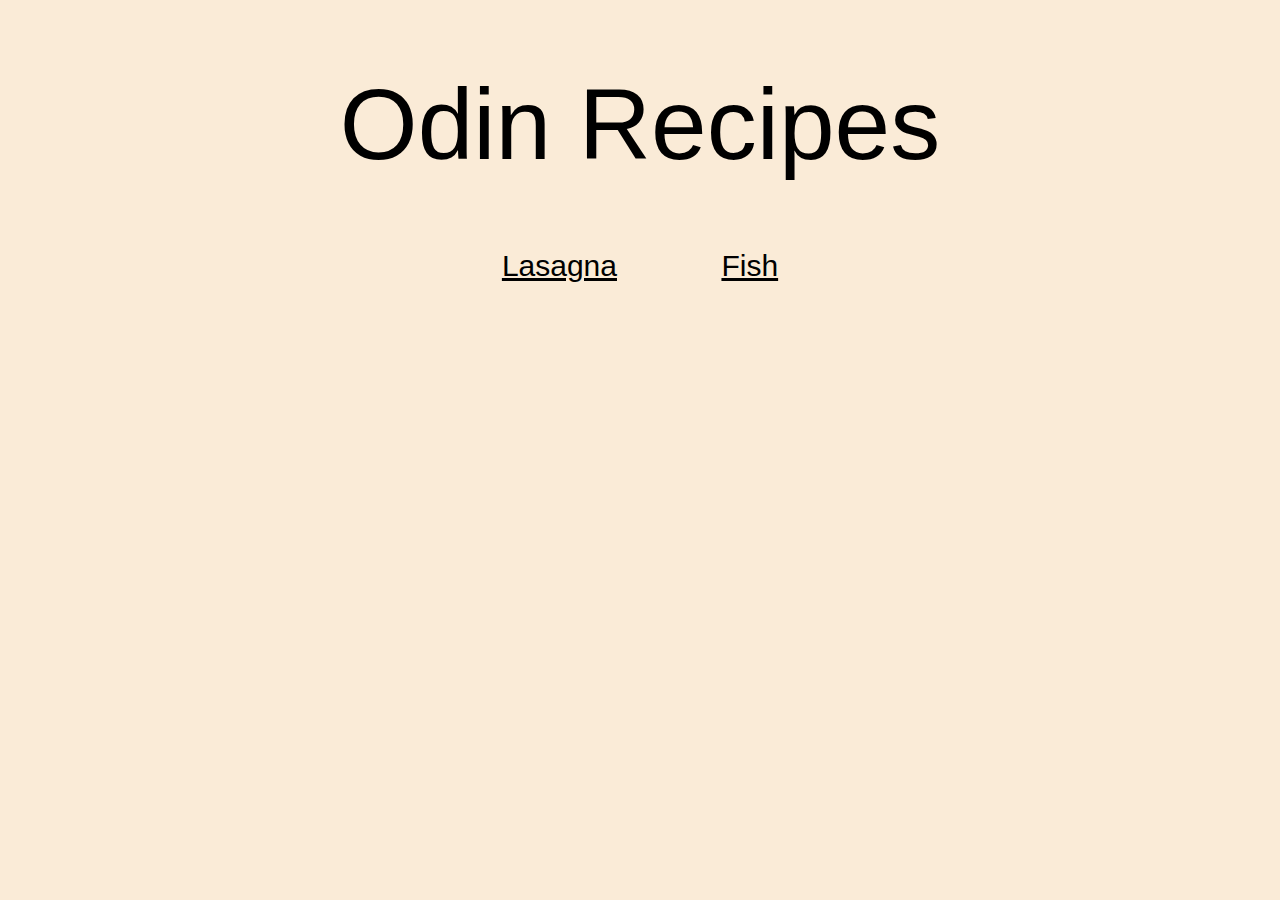
<file: index.html>
<!DOCTYPE html>
<html lang="en">
<head>
    <meta charset="UTF-8">
    <title>Landing page</title>
    <link rel="stylesheet" href="css/maincss.css">
</head>
<body>
    <h1 class="main">Odin Recipes</h1>
    <div style="text-align: center;">
        <a class="links" href="recipes/lasagna.html">Lasagna</a>
        <a class="links" href="recipes/fish.html">Fish</a>
    </div>
</body>
</html>
</file>
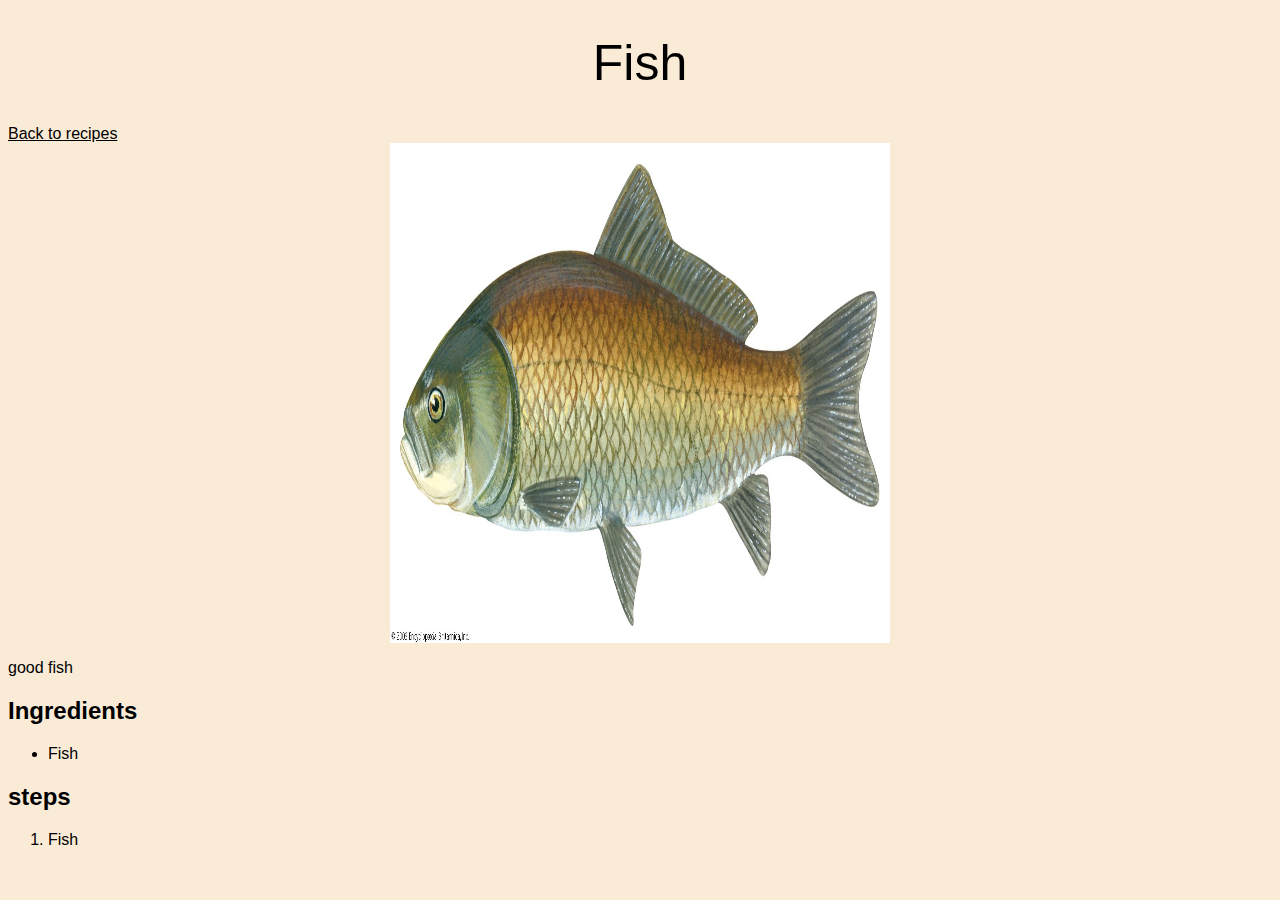
<file: recipes/fish.html>
<!DOCTYPE html>
<html lang="en">
    <head>
        <meta charset="UTF-8">
        <title>Fish</title>
        <link rel="stylesheet" href="../css/maincss.css">
    </head>
    <body>
        <h1>Fish</h1>
        <a href="../index.html">Back to recipes</a>
        <div><img src="/images/fish.jpg" alt="fish"></div>
        <p>good fish</p>
        <h2>Ingredients</h2>
        <ul>
            <li>Fish</li>
        </ul>
        <h2>steps</h2>
        <ol>
            <li>Fish</li>
        </ol>
    </body>
</html>
</file>
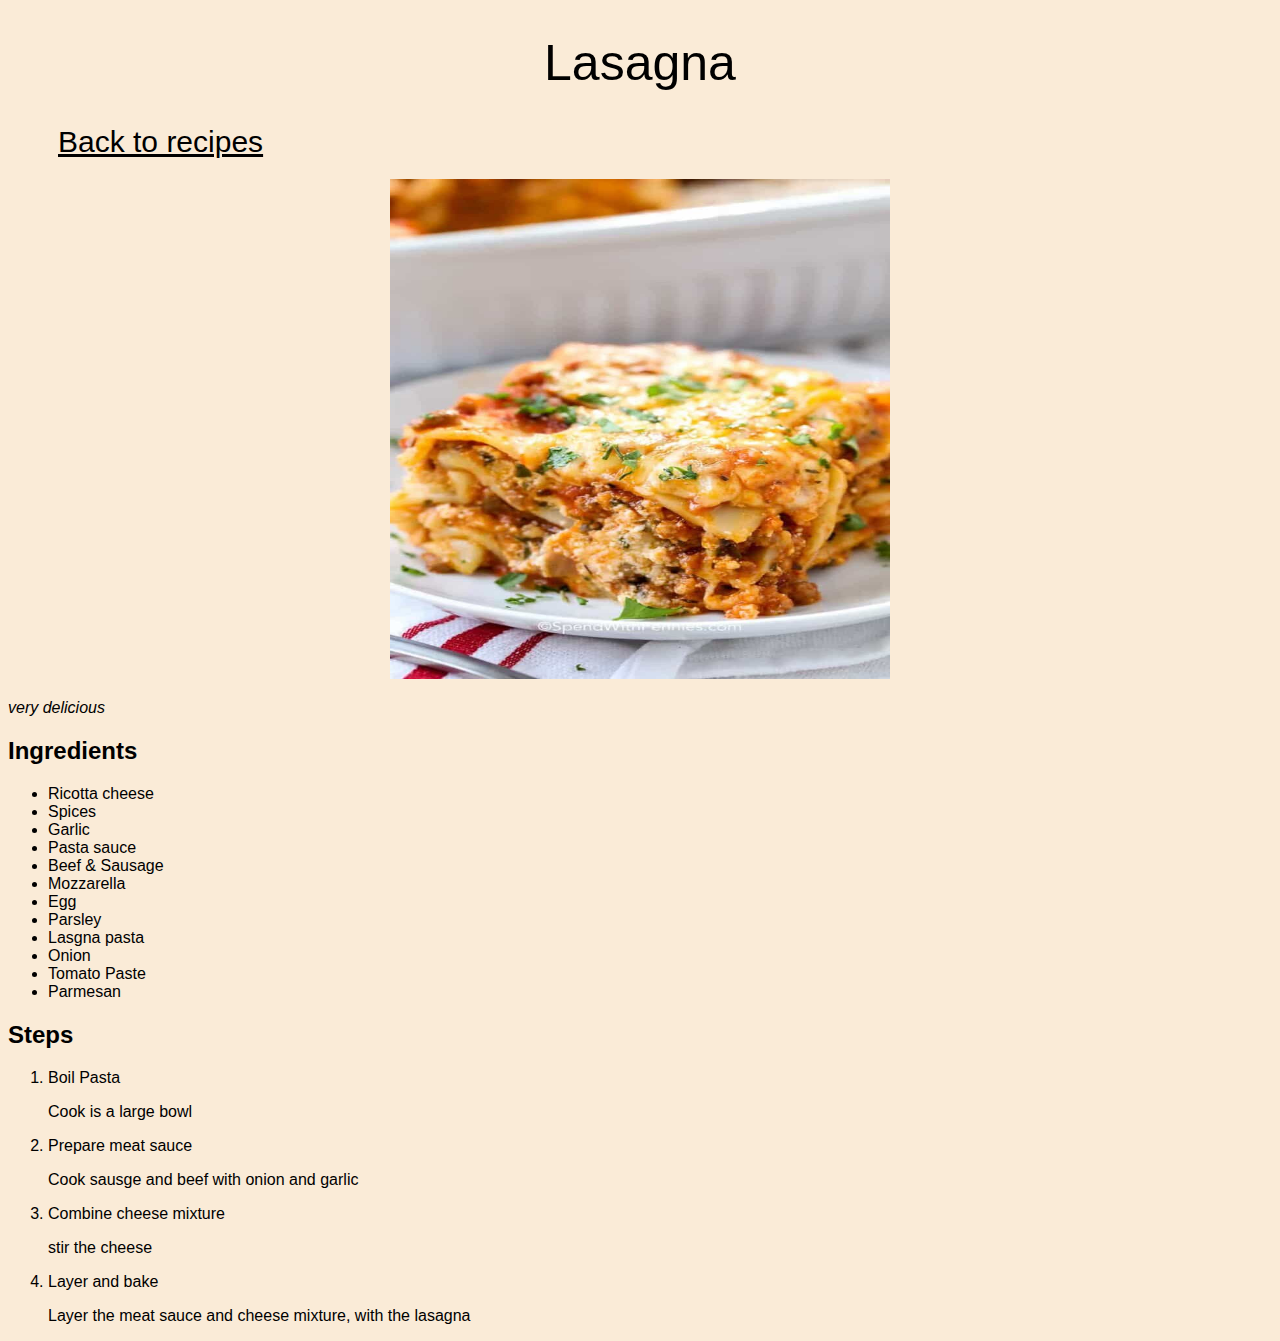
<file: recipes/lasagna.html>
<!DOCTYPE html>
<html lang="en">
<head>
    <meta charset="UTF-8">
    <title>Lasagna</title>
    <link rel="stylesheet" href="../css/maincss.css">
</head>
<body>
    <h1>Lasagna</h1>
    <div><a class="links" href="../index.html">Back to recipes</a></div>
    <div style="padding: 20px;"><img src="/images/lasagna.jpeg" alt="lasagna"></div>
    <i>very delicious</i>
    <h2>Ingredients</h2>
    <div">
    <ul>
        <li>Ricotta cheese</li>
        <li>Spices</li>
        <li>Garlic</li>
        <li>Pasta sauce</li>
        <li>Beef & Sausage</li>
        <li>Mozzarella</li>
        <li>Egg</li>
        <li>Parsley</li>
        <li>Lasgna pasta</li>
        <li>Onion</li>
        <li>Tomato Paste</li>
        <li>Parmesan</li>
    </ul>
    <h2>Steps</h2>
    <ol>
        <li>Boil Pasta <p>Cook is a large bowl</p></li>
        <li>Prepare meat sauce <p>Cook sausge and beef with onion and garlic</p></li>
        <li>Combine cheese mixture <p>stir the cheese</p></li>
        <li>Layer and bake <p>Layer the meat sauce and cheese mixture, with the lasagna</p></li>
    </ol>
    </div>
</body>
</html>
</file>
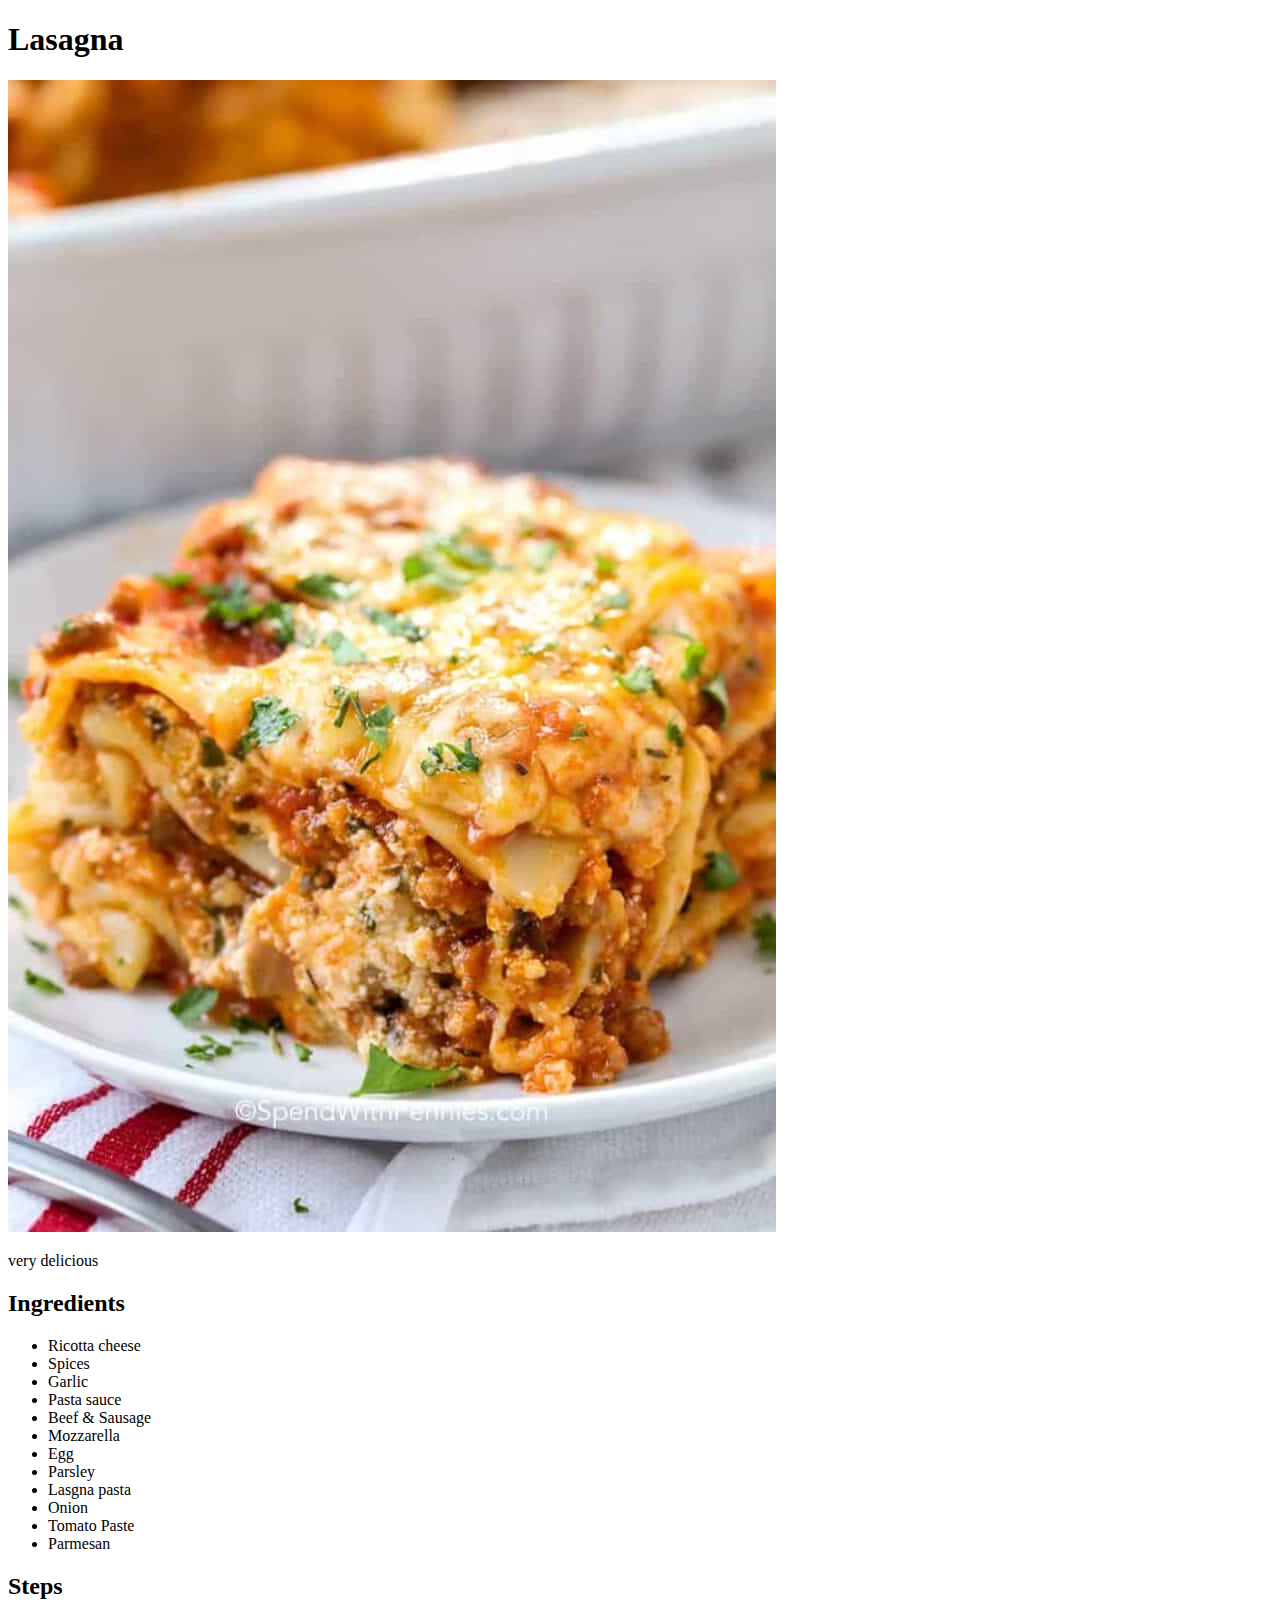
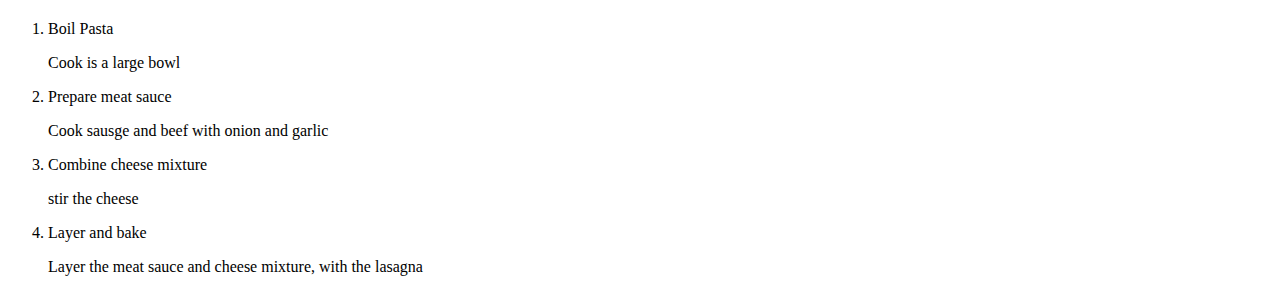
<file: recipes/lasgna.html>
<!DOCTYPE html>
<html lang="en">
<head>
    <meta charset="UTF-8">
    <title>Lasagna</title>
</head>
<body>
    <h1>Lasagna</h1>
    <img src="/images/lasagna.jpeg" alt="lasagna">
    <p>very delicious</p>
    <h2>Ingredients</h2>
    <ul>
        <li>Ricotta cheese</li>
        <li>Spices</li>
        <li>Garlic</li>
        <li>Pasta sauce</li>
        <li>Beef & Sausage</li>
        <li>Mozzarella</li>
        <li>Egg</li>
        <li>Parsley</li>
        <li>Lasgna pasta</li>
        <li>Onion</li>
        <li>Tomato Paste</li>
        <li>Parmesan</li>
    </ul>
    <h2>Steps</h2>
    <ol>
        <li>Boil Pasta <p>Cook is a large bowl</p></li>
        <li>Prepare meat sauce <p>Cook sausge and beef with onion and garlic</p></li>
        <li>Combine cheese mixture <p>stir the cheese</p></li>
        <li>Layer and bake <p>Layer the meat sauce and cheese mixture, with the lasagna</p></li>
    </ol>
</body>
</html>
</file>
<file: css/maincss.css>
*{
    color: black;
    font-family: Arial, Helvetica, sans-serif;
    background-color: antiquewhite;
}
h1{
    text-align: center;
    font-weight:200;
    font-size: 50px;
}
.main{
    font-size: 100px;
}
.links{
    font-size: 30px;
    padding: 50px;
}
img{
    width: 500px;
    height: 500px;
    display: block;
    margin: auto;
}
</file>
